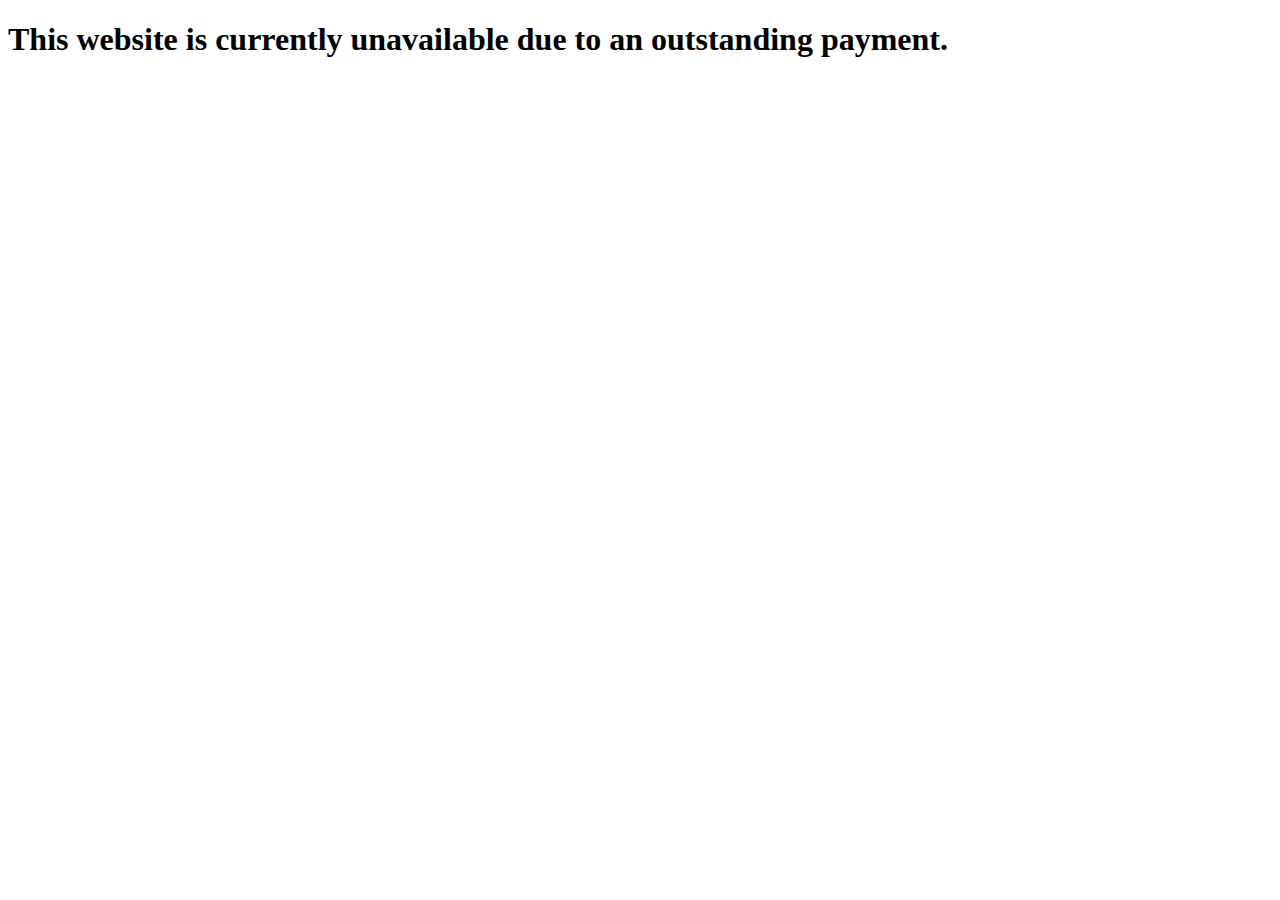
<file: index.html>
<!DOCTYPE html>
<html lang="en">
<head>
    <meta charset="utf-8">
    <meta http-equiv="X-UA-Compatible" content="IE=edge">   
    <meta name="viewport" content="width=device-width, initial-scale=1">
    <title>Website Closed</title>
</head>
<body>
    <h1>This website is currently unavailable due to an outstanding payment.</h1>
</body>
</html>
</file>
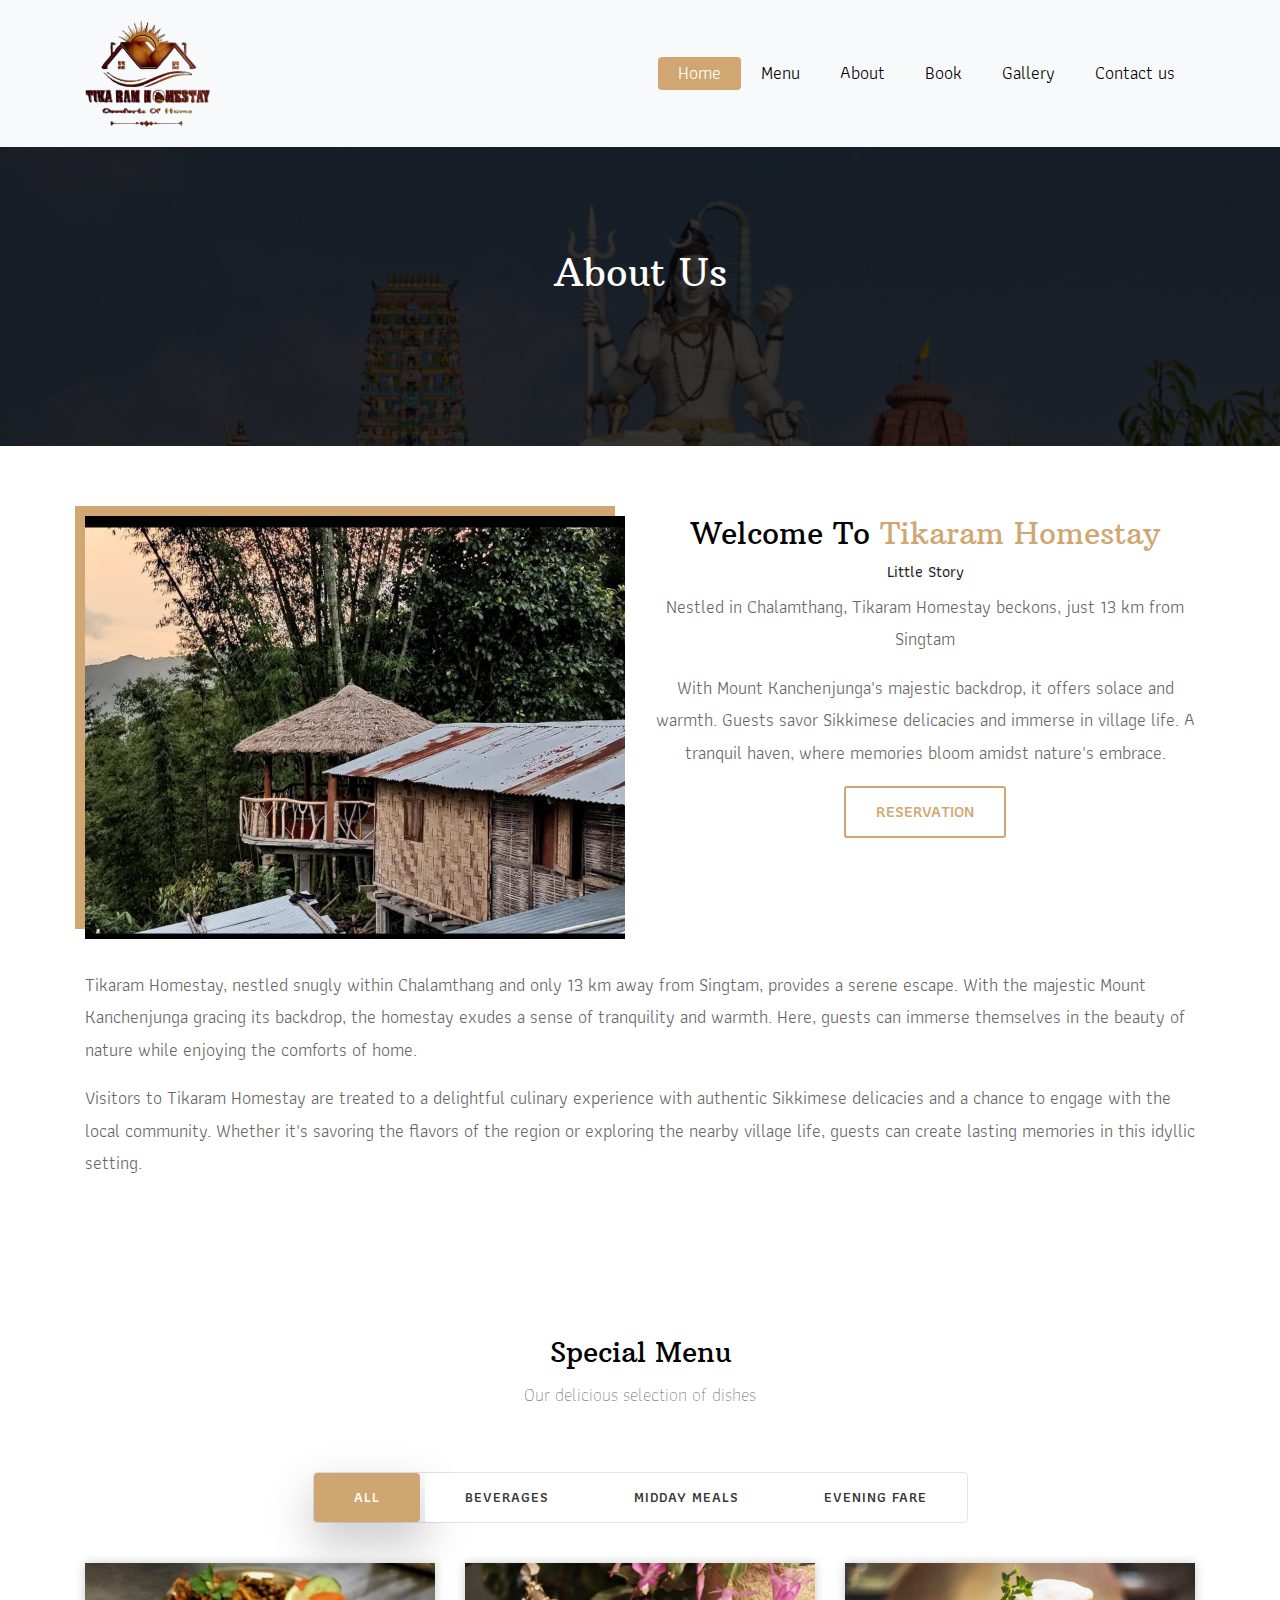
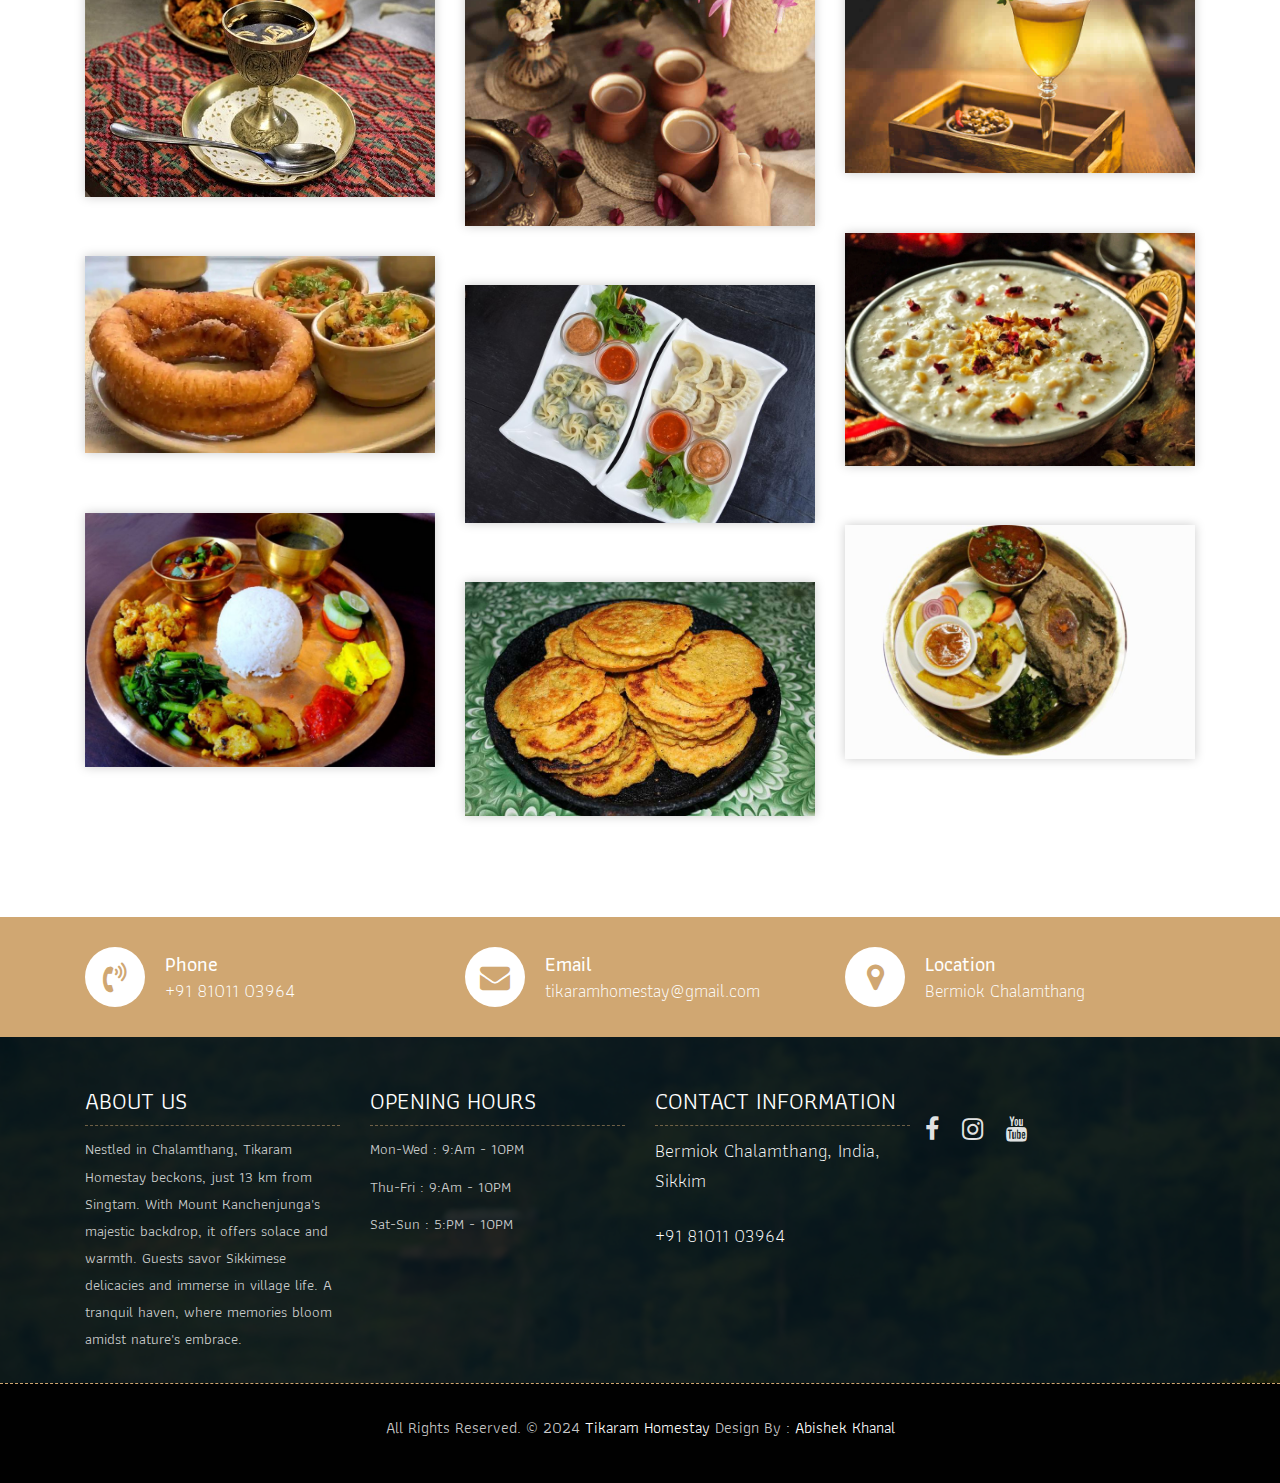
<file: about.html>
<!DOCTYPE html>
<html lang="en"><!-- Basic -->
<head>
	<meta charset="utf-8">
    <meta http-equiv="X-UA-Compatible" content="IE=edge">   
   
    <!-- Mobile Metas -->
    <meta name="viewport" content="width=device-width, initial-scale=1">
 
     <!-- Site Metas -->
	 <title>Tikaram Homestay</title>  
	 <meta name="keywords" content="">
    <meta name="description" content="">
    <meta name="author" content="">

    <!-- Site Icons -->
    <link rel="shortcut icon" href="images/favicon.ico" type="image/x-icon">
    <link rel="apple-touch-icon" href="images/apple-touch-icon.png">

    <!-- Bootstrap CSS -->
    <link rel="stylesheet" href="css/bootstrap.min.css">    
	<!-- Site CSS -->
    <link rel="stylesheet" href="css/style.css">    
    <!-- Responsive CSS -->
    <link rel="stylesheet" href="css/responsive.css">
    <!-- Custom CSS -->
    <link rel="stylesheet" href="css/custom.css">

    <!--[if lt IE 9]>
      <script src="https://oss.maxcdn.com/libs/html5shiv/3.7.0/html5shiv.js"></script>
      <script src="https://oss.maxcdn.com/libs/respond.js/1.4.2/respond.min.js"></script>
    <![endif]-->

</head>

<body>
<!-- Start header -->
<header class="top-navbar">
	<nav class="navbar navbar-expand-lg navbar-light bg-light">
		<div class="container">
			<a class="navbar-brand" href="index.html">
				<img src="images/logo.png" alt="logo" style="width: 125px; height: auto;" />				</a>
			<button class="navbar-toggler" type="button" data-toggle="collapse" data-target="#navbars-rs-food" aria-controls="navbars-rs-food" aria-expanded="false" aria-label="Toggle navigation">
			  <span class="navbar-toggler-icon"></span>
			</button>
			<div class="collapse navbar-collapse" id="navbars-rs-food">
				<ul class="navbar-nav ml-auto">
					<li class="nav-item active"><a class="nav-link" href="index.html">Home</a></li>
					<li class="nav-item"><a class="nav-link" href="menu.html">Menu</a></li>
					<li class="nav-item"><a class="nav-link" href="about.html">About</a></li>
					<li class="nav-item"><a class="nav-link" href="reservation.html">Book</a></li>
					<li class="nav-item"><a class="nav-link" href="gallery.html">Gallery</a></li>
					<li class="nav-item"><a class="nav-link" href="contact.html">Contact us</a></li>
						</div>
					</li>
					
				</ul>
			</div>
		</div>
	</nav>
</header>
<!-- End header -->

	
	<!-- Start header -->
	<div class="all-page-title page-breadcrumb">
		<div class="container text-center">
			<div class="row">
				<div class="col-lg-12">
					<h1>About Us</h1>
				</div>
			</div>
		</div>
	</div>
	<!-- End header -->
	
	<!-- Start About -->
	<div class="about-section-box">
		<div class="container">
			<div class="row">
				<div class="col-lg-6 col-md-6">
					<img src="images/gallery-img-03.jpeg" alt="" class="img-fluid">
				</div>
				<div class="col-lg-6 col-md-6 text-center">
					<div class="inner-column">
						<h1>Welcome To <span>Tikaram Homestay</span></h1>
						<h4>Little Story</h4>
						<p>Nestled in Chalamthang, Tikaram Homestay beckons, just 13 km from Singtam   </p>
						<p>With Mount Kanchenjunga's majestic backdrop, it offers solace and warmth. Guests savor Sikkimese delicacies and immerse in village life. A tranquil haven, where memories bloom amidst nature's embrace.</p>
						<a class="btn btn-lg btn-circle btn-outline-new-white" href="#">Reservation</a>
					</div>
				</div>
				<div class="col-md-12">
					<div class="inner-pt">
						<p>Tikaram Homestay, nestled snugly within Chalamthang and only 13 km away from Singtam, provides a serene escape. With the majestic Mount Kanchenjunga gracing its backdrop, the homestay exudes a sense of tranquility and warmth. Here, guests can immerse themselves in the beauty of nature while enjoying the comforts of home. </p>
						<p>Visitors to Tikaram Homestay are treated to a delightful culinary experience with authentic Sikkimese delicacies and a chance to engage with the local community. Whether it's savoring the flavors of the region or exploring the nearby village life, guests can create lasting memories in this idyllic setting. </p>
					</div>
				</div>
			</div>
		</div>
	</div>
	<!-- End About -->
	
	<!-- Start Menu -->
	<div class="menu-box">
		<div class="container">
			<div class="row">
				<div class="col-lg-12">
					<div class="heading-title text-center">
						<h2>Special Menu</h2>
						<p>Our delicious selection of dishes</p>
					</div>
				</div>
			</div>
			<div class="row">
				<div class="col-lg-12">
					<div class="special-menu text-center">
						<div class="button-group filter-button-group">
							<button class="active" data-filter="*">All</button>
							<button data-filter=".drinks">Beverages</button>
							<button data-filter=".lunch">Midday Meals</button>
							<button data-filter=".dinner">Evening Fare</button>
						</div>
					</div>
				</div>
			</div>
				
			<div class="row special-list">
				<div class="col-lg-4 col-md-6 special-grid drinks">
					<div class="gallery-single fix">
						<img src="images/img-01.jpg" class="img-fluid" alt="Image">
						<div class="why-text">
							<h4>Special Drinks 1</h4>
							<p>Nepali Alchol</p>
						</div>
					</div>
				</div>
				
				<div class="col-lg-4 col-md-6 special-grid drinks">
					<div class="gallery-single fix">
						<img src="images/img-02.jpg" class="img-fluid" alt="Image">
						<div class="why-text">
							<h4>Special Drinks 2</h4>
							<p>Tea | Coffee</p>
						</div>
					</div>
				</div>
				
				<div class="col-lg-4 col-md-6 special-grid drinks">
					<div class="gallery-single fix">
						<img src="images/img-03.jpg" class="img-fluid" alt="Image">
						<div class="why-text">
							<h4>Special Drinks 3</h4>
							<p>Nepali Raksi Chang</p>
						</div>
					</div>
				</div>
				
				<div class="col-lg-4 col-md-6 special-grid lunch">
					<div class="gallery-single fix">
						<img src="images/img-04.webp" class="img-fluid" alt="Image">
						<div class="why-text">
							<h4>Special Lunch 1</h4>
							<p>Nepali special Kheer</p>
						</div>
					</div>
				</div>
				
				<div class="col-lg-4 col-md-6 special-grid lunch">
					<div class="gallery-single fix">
						<img src="images/img-05.webp" class="img-fluid" alt="Image">
						<div class="why-text">
							<h4>Special Lunch 2</h4>
							<p>Very popular snacks Sel Roti</p>
						</div>
					</div>
				</div>
				
				<div class="col-lg-4 col-md-6 special-grid lunch">
					<div class="gallery-single fix">
						<img src="images/img-06.jpg" class="img-fluid" alt="Image">
						<div class="why-text">
							<h4>Special Lunch 3</h4>
							<p>Juicy vegitable Momos</p>
						</div>
					</div>
				</div>
				
				<div class="col-lg-4 col-md-6 special-grid dinner">
					<div class="gallery-single fix">
						<img src="images/img-07.jpg" class="img-fluid" alt="Image">
						<div class="why-text">
							<h4>Special Dinner 1</h4>
							<p>Veg Nepali Thali</p>
						</div>
					</div>
				</div>
				
				<div class="col-lg-4 col-md-6 special-grid dinner">
					<div class="gallery-single fix">
						<img src="images/img-08.jpg" class="img-fluid" alt="Image">
						<div class="why-text">
							<h4>Special Dinner 2</h4>
							<p>Kodo ko Dhedo</p>
						</div>
					</div>
				</div>
				
				<div class="col-lg-4 col-md-6 special-grid dinner">
					<div class="gallery-single fix">
						<img src="images/img-09.jpg" class="img-fluid" alt="Image">
						<div class="why-text">
							<h4>Special Dinner 3</h4>
							<p>Faplo</p>
						</div>
					</div>
				</div>
				
			</div>
		</div>
	</div>
	<!-- End Menu -->
	
	<!-- Start Contact info -->
	<div class="contact-imfo-box">
		<div class="container">
			<div class="row">
				<div class="col-md-4">
					<i class="fa fa-volume-control-phone"></i>
					<div class="overflow-hidden">
						<h4>Phone</h4>
						<p class="lead">
							+91 81011 03964

						</p>
					</div>
				</div>
				<div class="col-md-4">
					<i class="fa fa-envelope"></i>
					<div class="overflow-hidden">
						<h4>Email</h4>
						<p class="lead">
							tikaramhomestay@gmail.com
						</p>
					</div>
				</div>
				<div class="col-md-4">
					<i class="fa fa-map-marker"></i>
					<div class="overflow-hidden">
						<h4>Location</h4>
						<p class="lead">
							Bermiok Chalamthang
						</p>
					</div>
				</div>
			</div>
		</div>
	</div>
	<!-- End Contact info -->
	
	<!-- Start Footer -->
	<footer class="footer-area bg-f">
		<div class="container">
			<div class="row">
				<div class="col-lg-3 col-md-6">
					<h3>About Us</h3>
					<p>Nestled in Chalamthang, Tikaram Homestay beckons, just 13 km from Singtam.

						With Mount Kanchenjunga's majestic backdrop, it offers solace and warmth. Guests savor Sikkimese delicacies and immerse in village life. A tranquil haven, where memories bloom amidst nature's embrace.</p>
				</div>
				<div class="col-lg-3 col-md-6">
					<h3>Opening hours</h3>
					<p><span class="text-color">Mon-Wed :</span> 9:Am - 10PM</p>
					<p><span class="text-color">Thu-Fri :</span> 9:Am - 10PM</p>
					<p><span class="text-color">Sat-Sun :</span> 5:PM - 10PM</p>
				</div>
				<div class="col-lg-3 col-md-6">
					<h3>Contact information</h3>
					<p class="lead">Bermiok Chalamthang, India, Sikkim</p>
					<p class="lead"><a href="#">+91 81011 03964</a></p>
				</div>
					<ul class="list-inline f-social">
						<li class="list-inline-item"><a href="https://www.facebook.com/Tikaramhomestay"><i class="fa fa-facebook" aria-hidden="true"></i></a></li>
						<li class="list-inline-item"><a href="https://www.instagram.com/tika_ram_homestay"><i class="fa fa-instagram" aria-hidden="true"></i></a></li>
						<li class="list-inline-item"><a href="https://www.youtube.com/@tikaramhomestay4954"><i class="fa fa-youtube" aria-hidden="true"></i></a></li>
					</ul>
				</div>
			</div>
		</div>
		
		<div class="copyright">
			<div class="container">
				<div class="row">
					<div class="col-lg-12">
						<p class="company-name">All Rights Reserved. &copy; 2024 <a href="#">Tikaram Homestay</a> Design By : 
					<a href="https:abishek.rf.gd">Abishek Khanal</a></p>
					</div>
				</div>
			</div>
		</div>
		
	</footer>
	<!-- End Footer -->

	<a href="#" id="back-to-top" title="Back to top" style="display: none;">&uarr;</a>

	<!-- ALL JS FILES -->
	<script src="js/form.js"></script>
	<script src="js/jquery-3.2.1.min.js"></script>
	<script src="js/popper.min.js"></script>
	<script src="js/bootstrap.min.js"></script>
    <!-- ALL PLUGINS -->
	<script src="js/jquery.superslides.min.js"></script>
	<script src="js/images-loded.min.js"></script>
	<script src="js/isotope.min.js"></script>
	<script src="js/baguetteBox.min.js"></script>
	<script src="js/form-validator.min.js"></script>
    <script src="js/contact-form-script.js"></script>
    <script src="js/custom.js"></script>
</body>
</html>
</file>
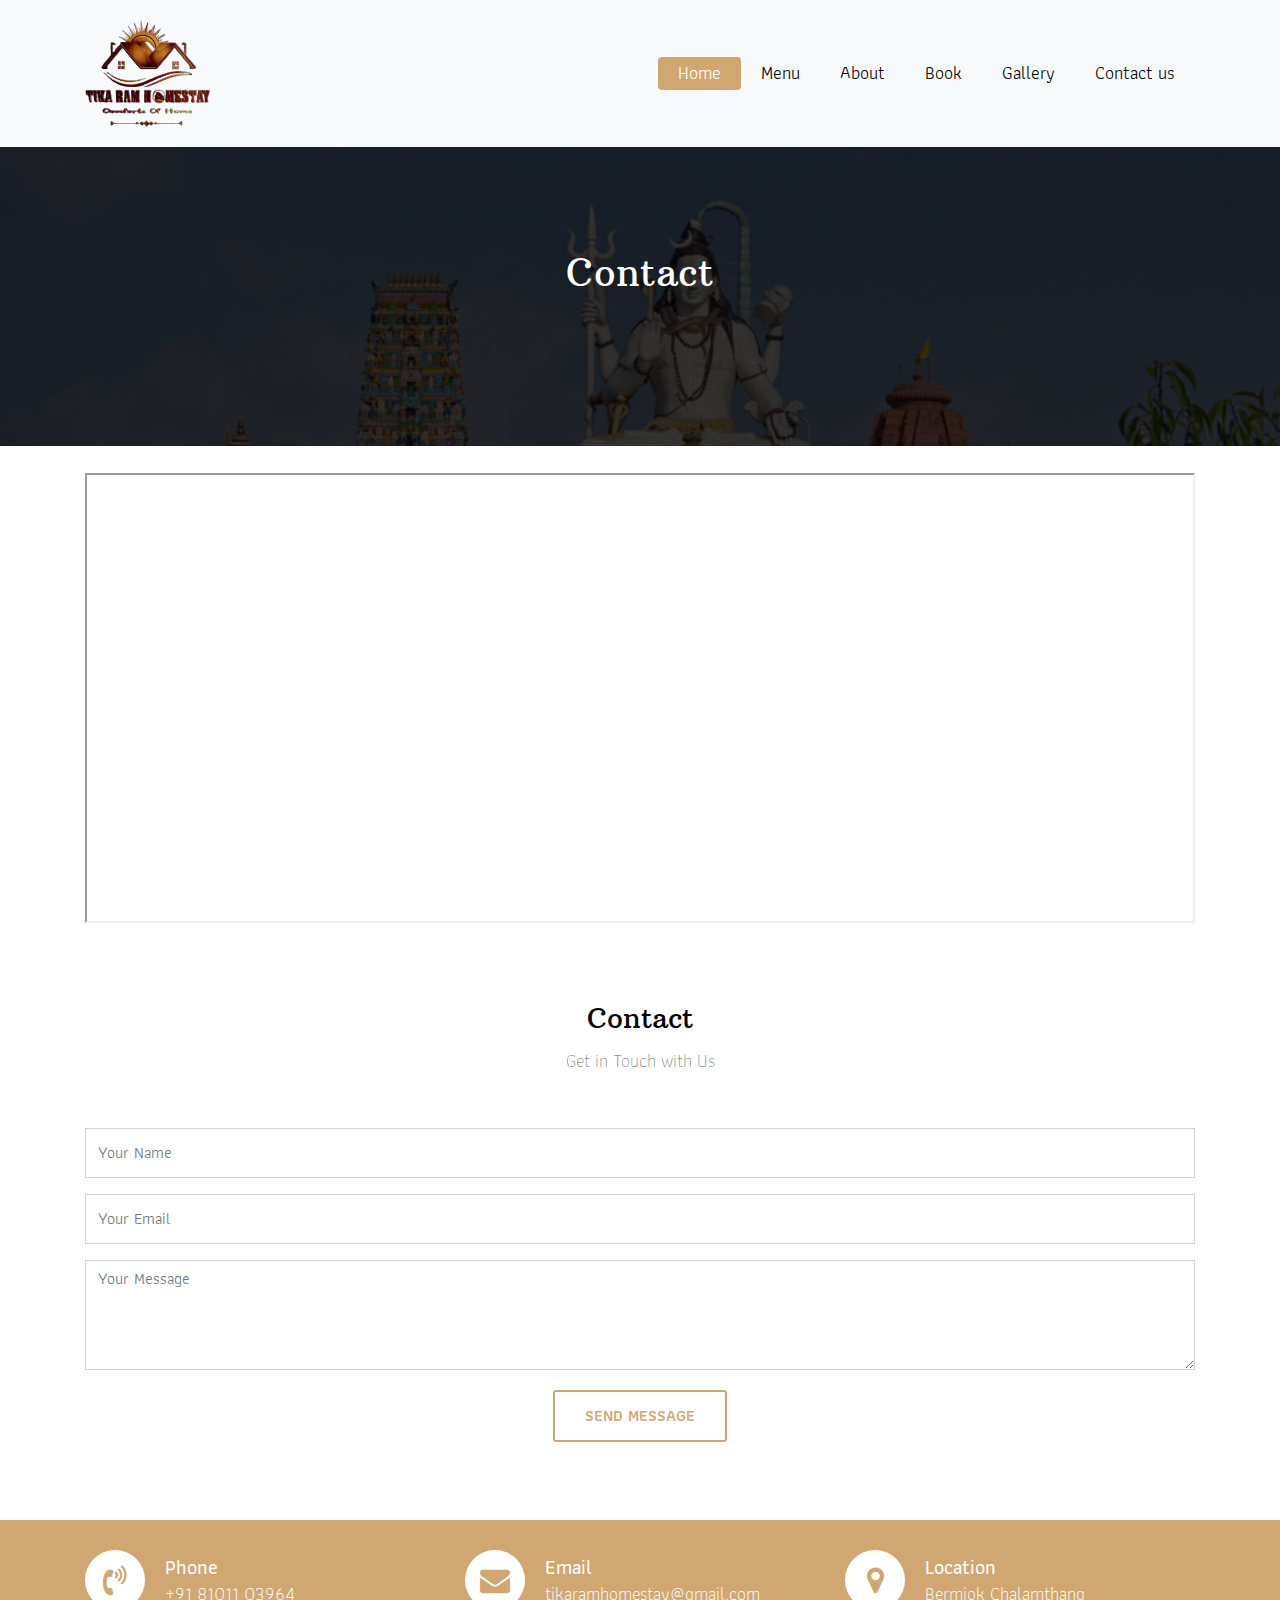
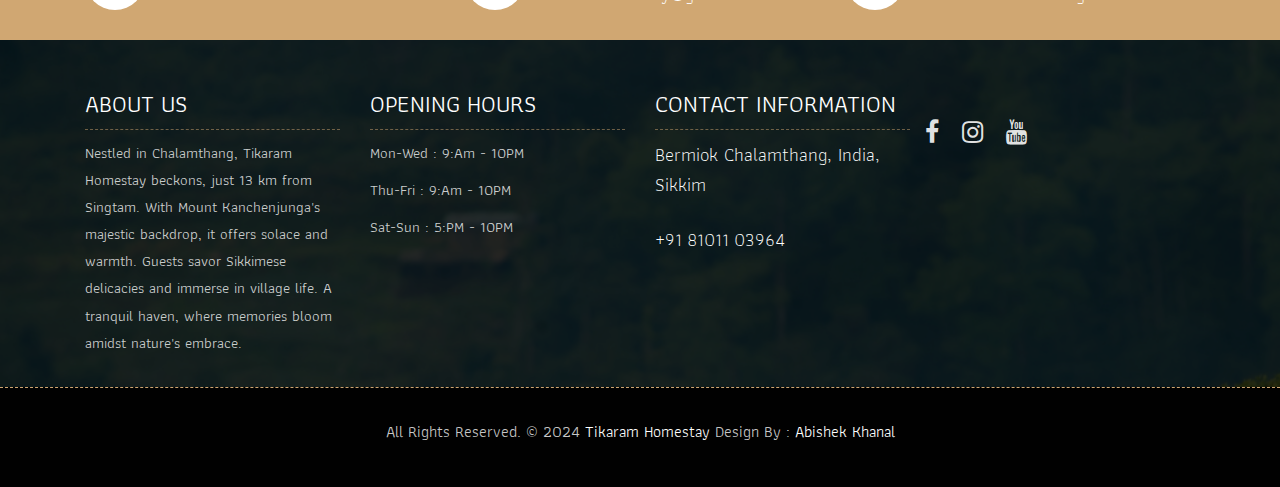
<file: contact.html>
<!DOCTYPE html>
<html lang="en">
<head>
    <meta charset="utf-8">
    <meta http-equiv="X-UA-Compatible" content="IE=edge">   
   
    <meta name="viewport" content="width=device-width, initial-scale=1">
 
    <title>Tikaram Homestay</title>  
    <meta name="keywords" content="">
    <meta name="description" content="">
    <meta name="author" content="">

    <link rel="shortcut icon" href="images/favicon.ico" type="image/x-icon">
    <link rel="apple-touch-icon" href="images/apple-touch-icon.png">

    <link rel="stylesheet" href="css/bootstrap.min.css">    
    <link rel="stylesheet" href="css/style.css">    
    <link rel="stylesheet" href="css/responsive.css">
    <link rel="stylesheet" href="css/custom.css">

</head>

<body>
    <header class="top-navbar">
        <nav class="navbar navbar-expand-lg navbar-light bg-light">
            <div class="container">
                <a class="navbar-brand" href="index.html">
                    <img src="images/logo.png" alt="logo" style="width: 125px; height: auto;" />
                </a>
                <button class="navbar-toggler" type="button" data-toggle="collapse" data-target="#navbars-rs-food" aria-controls="navbars-rs-food" aria-expanded="false" aria-label="Toggle navigation">
                    <span class="navbar-toggler-icon"></span>
                </button>
                <div class="collapse navbar-collapse" id="navbars-rs-food">
                    <ul class="navbar-nav ml-auto">
                        <li class="nav-item active"><a class="nav-link" href="index.html">Home</a></li>
                        <li class="nav-item"><a class="nav-link" href="menu.html">Menu</a></li>
                        <li class="nav-item"><a class="nav-link" href="about.html">About</a></li>
                        <li class="nav-item"><a class="nav-link" href="reservation.html">Book</a></li>
                        <li class="nav-item"><a class="nav-link" href="gallery.html">Gallery</a></li>
                        <li class="nav-item"><a class="nav-link" href="contact.html">Contact us</a></li>
                    </ul>
                </div>
            </div>
        </nav>
    </header>
    
    <div class="all-page-title page-breadcrumb">
        <div class="container text-center">
            <div class="row">
                <div class="col-lg-12">
                    <h1>Contact</h1>
                </div>
            </div>
        </div>
    </div>
    
    <div class="container">
        <div class="row">
            <div class="col-md-12">
                <div class="map-responsive"><br>
                    <iframe src="https://www.google.com/maps/embed?pb=!1m18!1m12!1m3!1d3548.230602609772!2d88.47255257532349!3d27.211908847169042!2m3!1f0!2f0!3f0!3m2!1i1024!2i768!4f13.1!3m3!1m2!1s0x39e69f783409c2d7%3A0xf2ca235b3748addb!2sTikaram%20Homestay!5e0!3m2!1sen!2sin!4v1715334802384!5m2!1sen!2sin" width="100%" height="450" style="border: 1px color= black;" allowfullscreen="" loading="lazy" referrerpolicy="no-referrer-when-downgrade"></iframe>
                </div>
            </div>
        </div>
    </div>

    <!-- Start Contact -->
<div class="contact-box">
    <div class="container">
        <div class="row">
            <div class="col-lg-12">
                <div class="heading-title text-center">
                    <h2>Contact</h2>
                    <p>Get in Touch with Us</p>
                </div>
            </div>
        </div>
        <div class="row">
            <div class="col-lg-12">
                <form id="contactForm">
                    <div class="row">
                        <div class="col-md-12">
                            <div class="form-group">
                                <input type="text" class="form-control" id="name" name="name" placeholder="Your Name" required data-error="Please enter your name">
                                <div class="help-block with-errors"></div>
                            </div>                                 
                        </div>
                        <div class="col-md-12">
                            <div class="form-group">
                                <input type="email" placeholder="Your Email" id="email" class="form-control" name="email" required data-error="Please enter your email">
                                <div class="help-block with-errors"></div>
                            </div> 
                        </div>
                        <div class="col-md-12">
                            <div class="form-group"> 
                                <textarea class="form-control" id="message" placeholder="Your Message" rows="4" data-error="Write your message" required></textarea>
                                <div class="help-block with-errors"></div>
                            </div>
                            <div class="submit-button text-center">
                                <button class="btn btn-common" id="submit" type="button">Send Message</button>
                                <div id="msgSubmit" class="h3 text-center hidden"></div> 
                                <div class="clearfix"></div> 
                            </div>
                        </div>
                    </div>            
                </form>
            </div>
        </div>
    </div>
</div>
<!-- End Contact -->

<script>
    document.getElementById('submit').addEventListener('click', function() {
        var formData = new FormData(document.getElementById('contactForm'));
        var formIsValid = true;

        // Check if all required fields are filled
        document.querySelectorAll('[required]').forEach(function(el) {
            if (!el.value.trim()) {
                formIsValid = false;
                el.parentNode.querySelector('.help-block').textContent = "Please fill out this field";
            } else {
                el.parentNode.querySelector('.help-block').textContent = "";
            }
        });

        if (formIsValid) {
            var message = "*FEEDBACK*:\n";
            formData.forEach(function(value, key) {
                message += key + ": " + value + "\n";
            });

            // WhatsApp link with pre-filled message
            var whatsappURL = "https://api.whatsapp.com/send?phone=918101103964&text=" + encodeURIComponent(message);
            
            // Open WhatsApp in a new tab
            window.open(whatsappURL, '_blank');
        }
    });
</script>
    
    <div class="contact-imfo-box">
		<div class="container">
			<div class="row">
				<div class="col-md-4">
					<i class="fa fa-volume-control-phone"></i>
					<div class="overflow-hidden">
						<h4>Phone</h4>
						<p class="lead">
							+91 81011 03964

						</p>
					</div>
				</div>
				<div class="col-md-4">
					<i class="fa fa-envelope"></i>
					<div class="overflow-hidden">
						<h4>Email</h4>
						<p class="lead">
							tikaramhomestay@gmail.com
						</p>
					</div>
				</div>
				<div class="col-md-4">
					<i class="fa fa-map-marker"></i>
					<div class="overflow-hidden">
						<h4>Location</h4>
						<p class="lead">
							Bermiok Chalamthang
						</p>
                    </div>
                </div>
            </div>
        </div>
    </div>
    
   <!-- Start Footer -->
	<footer class="footer-area bg-f">
		<div class="container">
			<div class="row">
				<div class="col-lg-3 col-md-6">
					<h3>About Us</h3>
					<p>Nestled in Chalamthang, Tikaram Homestay beckons, just 13 km from Singtam.

						With Mount Kanchenjunga's majestic backdrop, it offers solace and warmth. Guests savor Sikkimese delicacies and immerse in village life. A tranquil haven, where memories bloom amidst nature's embrace.</p>
				</div>
				<div class="col-lg-3 col-md-6">
					<h3>Opening hours</h3>
					<p><span class="text-color">Mon-Wed :</span> 9:Am - 10PM</p>
					<p><span class="text-color">Thu-Fri :</span> 9:Am - 10PM</p>
					<p><span class="text-color">Sat-Sun :</span> 5:PM - 10PM</p>
				</div>
				<div class="col-lg-3 col-md-6">
					<h3>Contact information</h3>
					<p class="lead">Bermiok Chalamthang, India, Sikkim</p>
					<p class="lead"><a href="#">+91 81011 03964</a></p>
				</div>
					<ul class="list-inline f-social">
						<li class="list-inline-item"><a href="https://www.facebook.com/Tikaramhomestay"><i class="fa fa-facebook" aria-hidden="true"></i></a></li>
						<li class="list-inline-item"><a href="https://www.instagram.com/tika_ram_homestay"><i class="fa fa-instagram" aria-hidden="true"></i></a></li>
						<li class="list-inline-item"><a href="https://www.youtube.com/@tikaramhomestay4954"><i class="fa fa-youtube" aria-hidden="true"></i></a></li>
					</ul>
				</div>
			</div>
		</div>
		
		<div class="copyright">
			<div class="container">
				<div class="row">
					<div class="col-lg-12">
						<p class="company-name">All Rights Reserved. &copy; 2024 <a href="#">Tikaram Homestay</a> Design By : 
					<a href="https:abishek.rf.gd">Abishek Khanal</a></p>
					</div>
				</div>
			</div>
		</div>
		
	</footer>
	<!-- End Footer -->

    <a href="#" id="back-to-top" title="Back to top" style="display: none;">&uarr;</a>
    <script src="js/form.js"></script>
    <script src="js/jquery-3.2.1.min.js"></script>
    <script src="js/popper.min.js"></script>
    <script src="js/bootstrap.min.js"></script>
    <script src="js/jquery.superslides.min.js"></script>
    <script src="js/images-loded.min.js"></script>
    <script src="js/isotope.min.js"></script>
    <script src="js/baguetteBox.min.js"></script>
    <script src="js/jquery.mapify.js"></script>
    <script src="js/form-validator.min.js"></script>
    <script src="js/contact-form-script.js"></script>
    <script src="js/custom.js"></script>
</body>
</html>
</file>
<file: css/style.css>
/*------------------------------------------------------------------
    IMPORT FONTS
-------------------------------------------------------------------*/

@import url('https://fonts.googleapis.com/css?family=Arbutus+Slab');
@import url('https://fonts.googleapis.com/css?family=Athiti:400,500,600');

/*------------------------------------------------------------------
    IMPORT FILES
-------------------------------------------------------------------*/

@import url(animate.css);
@import url(font-awesome.min.css);
@import url(superslides.css);
@import url(baguetteBox.min.css);

/*------------------------------------------------------------------
    SKELETON
-------------------------------------------------------------------*/

body {
    color: #666666;
    font-size: 15px;
    font-family: 'Athiti', sans-serif;
    line-height: 1.80857;
}


a {
    color: #1f1f1f;
    text-decoration: none !important;
    outline: none !important;
    -webkit-transition: all .3s ease-in-out;
    -moz-transition: all .3s ease-in-out;
    -ms-transition: all .3s ease-in-out;
    -o-transition: all .3s ease-in-out;
    transition: all .3s ease-in-out;
}

h1,
h2,
h3,
h4,
h5,
h6 {
    letter-spacing: 0;
    font-weight: normal;
    position: relative;
    padding: 0 0 10px 0;
    font-weight: normal;
    line-height: 120% !important;
    color: #1f1f1f;
    margin: 0
}

h1 {
    font-size: 24px
}

h2 {
    font-size: 22px
}

h3 {
    font-size: 18px
}

h4 {
    font-size: 16px
}

h5 {
    font-size: 14px
}

h6 {
    font-size: 13px
}

h1 a,
h2 a,
h3 a,
h4 a,
h5 a,
h6 a {
    color: #212121;
    text-decoration: none!important;
    opacity: 1
}

h1 a:hover,
h2 a:hover,
h3 a:hover,
h4 a:hover,
h5 a:hover,
h6 a:hover {
    opacity: .8
}

a {
    color: #1f1f1f;
    text-decoration: none;
    outline: none;
}

a,
.btn {
    text-decoration: none !important;
    outline: none !important;
    -webkit-transition: all .3s ease-in-out;
    -moz-transition: all .3s ease-in-out;
    -ms-transition: all .3s ease-in-out;
    -o-transition: all .3s ease-in-out;
    transition: all .3s ease-in-out;
}

.btn-custom {
    margin-top: 20px;
    background-color: transparent !important;
    border: 2px solid #ddd;
    padding: 12px 40px;
    font-size: 16px;
}

.lead {
    font-size: 18px;
    line-height: 30px;
    color: #767676;
    margin: 0;
    padding: 0;
}

blockquote {
    margin: 20px 0 20px;
    padding: 30px;
}

ul, li, ol{
	list-style: none;
	margin: 0px;
	padding: 0px;
}
button:focus{
	outline: none;
}

.form-control::-moz-placeholder {
    color: #2a2a2a;
    opacity: 1;
}

/*------------------------------------------------------------------
    LOADER 
-------------------------------------------------------------------*/


/*------------------------------------------------------------------
    HEADER
-------------------------------------------------------------------*/
.top-navbar{
	position: relative;
	z-index: 10;
}

.top-navbar .navbar{
	padding: 15px 0px;
	position: fixed;
	width: 100%;
	transition: height .3s ease-out, background .3s ease-out, box-shadow .3s ease-out;
	-webkit-transform: translate3d(0, 0, 0);
	transform: translate3d(0, 0, 0);
	z-index: 100;
}

.top-navbar .navbar-light .navbar-nav .nav-link{
	color: #010101;
	font-size: 18px;
	padding: 0px 20px;
	border-radius: 4px;
}

.top-navbar .navbar-light .navbar-nav .nav-item .nav-link:hover{
	background: #d0a772;
	color: #ffffff;
}
.top-navbar .navbar-light .navbar-nav .nav-item.active .nav-link{
	background: #d0a772;
	color: #ffffff;
	border-radius: 4px;
}

.navbar-expand-lg .navbar-nav .dropdown-menu{
	border: none;
	 box-shadow: 2px 5px 6px rgba(0,0,0,0.5);
}

.navbar-expand-lg .navbar-nav .dropdown-menu a.dropdown-item:hover{
	background: #d0a772;
	color: #ffffff;
}
.navbar-light .navbar-toggler:hover{
	background: #cfa671;
}

/*------------------------------------------------------------------
    Slider
-------------------------------------------------------------------*/

.cover-slides{
	height: 100vh;
}
.slides-navigation a {
	background: #cfa671;
    position: absolute;
    height: 70px;
    width: 70px;
    top: 50%;
    font-size: 20px;
    display: block;
    color: #fff;
	line-height: 80px;
	text-align: center;
    transition: all .3s ease-in-out;
}
.slides-navigation a i{
	font-size: 40px;
}
.slides-navigation a:hover {
	background: #010101;
}
.cover-slides .container{
	height: 100%;
	position: relative;
	z-index: 2;
}
.cover-slides .container > .row {
	-webkit-box-align: center;
	-ms-flex-align: center;
	align-items: center;
}
.cover-slides .container > .row {
    height: 100%;
}

.btn{
	text-transform: uppercase;
	padding: 19px 36px;
}
.btn{
	display: inline-block;
	font-weight: 600;
	text-align: center;
	white-space: nowrap;
	vertical-align: middle;
	-webkit-user-select: none;
	-moz-user-select: none;
	-ms-user-select: none;
	user-select: none;
	border: 2px solid transparent;
	padding: 12px 30px;
	font-size: 16px;
	line-height: 1.5;
	border-radius: .1875rem;
	transition: color .15s ease-in-out, background-color .15s ease-in-out, border-color .15s ease-in-out, box-shadow .15s ease-in-out;
}
.btn-outline-new-white {
    color: #fff;
    background-color: transparent;
    background-image: none;
    border-color: #cfa671;
}
.btn-outline-new-white:hover {
    color: #ffffff;
    background-color: #cfa671;
    border-color: #cfa671;
}

.overlay-background {
    background: #333;
    position: absolute;
    height: 100%;
    width: 100%;
    left: 0;
    top: 0;
	opacity: 0.5;
}

.cover-slides h1{
	font-family: 'Arbutus Slab', serif;
	font-weight: 500;
	font-size: 64px;
	color: #fff;
}
.cover-slides p{
	font-size: 18px;
	color: #fff;
}
.slides-pagination a{
	border: 2px solid #ffffff;
}
.slides-pagination a.current{
	background: #cfa671;
	border: 2px solid #cfa671;
}

/*------------------------------------------------------------------
    About
-------------------------------------------------------------------*/

.about-section-box{
	padding: 70px 0px;
}
.about-section-box .img-fluid{
	box-shadow: -10px -10px 0px #d0a772;
}
.inner-column{}
.inner-column h1{
	font-family: 'Arbutus Slab', serif;
	font-size: 30px;
	color: #010101;
}
.inner-column h1 span{
	color: #d0a772;
}
.inner-column h4{
	font-size: 16px;
	font-weight: 500;
}
.inner-column p{
	font-size: 18px;
}
.inner-column .btn-outline-new-white{
	color: #d0a772;
}
.inner-column .btn-outline-new-white:hover{
	color: #ffffff;
}

/*------------------------------------------------------------------
    QT
-------------------------------------------------------------------*/


.qt-background{
	background: url(../images/qt-bg.jpg) no-repeat;
	background-size: cover;
	padding: 100px 0;
	background-attachment: fixed;
	background-position: center center;
	position: relative;
}
.qt-background p {
    font-size: 35px;
    font-weight: 300;
    line-height: 44px;
    color: #fff;
	font-family: 'Arbutus Slab', serif;
	margin-bottom: 20px;
}

.qt-background span {
    color: #fff;
    font-size: 20px;  
	font-weight: 500;	
}

/*------------------------------------------------------------------
    Menu
-------------------------------------------------------------------*/

.menu-box{
	padding: 70px 0px;
}

.heading-title{
	margin-bottom: 50px;
}
.heading-title h2{
	color: #010101;
	font-size: 28px;
	font-family: 'Arbutus Slab', serif;
}
.heading-title p{
	font-size: 18px;
	font-weight: 200;
	margin: 0px;
}

.filter-button-group {
    border: 1px solid #e4e4e4;
    border-radius: 4px;
    margin: 10px 15px;
    display: inline-block;
}

.filter-button-group button {
    color: #333;
    letter-spacing: 1px;
    text-transform: uppercase;
    font-weight: 600;
    font-size: 14px;
    cursor: pointer;
    background: #fff;
    padding: 12px 40px;
    border: none;
    border-radius: 4px;
}

.filter-button-group button.active {
    background: #cfa671;
    color: #fff;
    box-shadow: 2px 20px 45px 5px rgba(0,0,0,.2);
}

.gallery-single{
	margin: 30px 0px;
}

.gallery-single {
    position: relative;
    overflow: hidden;
    -webkit-box-shadow: 0 0 10px #ccc;
    box-shadow: 0 0 10px #ccc;
}

.why-text {
    position: absolute;
    left: 0;
    bottom: -100%;
    right: 0;
    height: 100%;
    background: rgba(207, 166, 113, 0.9);
    padding: 12px 12px;
    -webkit-transition: all .3s ease;
    transition: all .3s ease;
}
.why-text h4{
	color: #ffffff;
	font-size: 24px;
	font-weight: 500;
	font-family: 'Arbutus Slab', serif;
}
.why-text p{
	color: #ffffff;
	font-size: 18px;
	border-bottom: 1px dashed #010101;
	margin: 0px;
	padding-bottom: 15px;
	margin-top: 15px;
	margin-bottom: 15px;
}
.why-text h5{
	font-size: 28px;
	font-weight: 600;
	color: #ffffff;
}

.gallery-single:hover .why-text{
	bottom: 0px;
}


/*------------------------------------------------------------------
    Gallery
-------------------------------------------------------------------*/

.gallery-box{
	padding: 70px 0px;
}
.tz-gallery{
	margin-top: 30px;
}
.tz-gallery .lightbox img {
    width: 100%;
    margin-bottom: 30px;
    transition: 0.2s ease-in-out;
    box-shadow: 0 2px 3px rgba(0,0,0,0.2);
}
.tz-gallery .lightbox img:hover {
    transform: scale(1.05);
    box-shadow: 0 8px 15px rgba(0,0,0,0.3);
}

/*------------------------------------------------------------------
    Customer Reviews
-------------------------------------------------------------------*/

.customer-reviews-box{
	padding: 70px 0px;
}

.carousel-inner .carousel-item .img-box{
	width: 135px;
	height: 135px;
}
.carousel-control-prev{
	left: -100px;
}
.carousel-control-next{
	right: -100px;
}
.carousel-indicators{
	top: 320px;
}

.text-warning{
	color: #d0a772 !important;
	font-size: 24px;
}

@media (min-width: 320px) and (max-width: 640px) {
	.carousel-inner .carousel-item p{
		font-size: 14px;
	}
	.carousel-control-prev{
		left: -5px;
	}
	.carousel-control-next{
		right: -5px;
	}
 	.carousel-indicators{
		top: 400px;
	}
}

#reviews .carousel-control-prev{
	background: #d0a772;
	color: #ffffff;
	display: block;
	position: absolute;
	width: 8%;
	height: 50px;
	top: 50%;
	font-size: 28px;
	opacity: 1;
}
#reviews .carousel-control-prev:hover{
	background: #010101;
	color: #ffffff;
}

#reviews .carousel-control-next{
	background: #d0a772;
	color: #ffffff;
	display: block;
	position: absolute;
	width: 8%;
	height: 50px;
	top: 50%;
	font-size: 28px;
	opacity: 1;
}
#reviews .carousel-control-next:hover{
	background: #010101;
	color: #ffffff;
}


/*------------------------------------------------------------------
    Contact info
-------------------------------------------------------------------*/

.contact-imfo-box{
	background: #d0a772;
	padding: 30px 0;
}

.overflow-hidden {
    overflow: hidden;
}

.contact-imfo-box i{
	display: block;
	float: left;
	width: 60px;
	height: 60px;
	line-height: 60px;
	text-align: center;
	background: #fff;
	color: #d0a772;
	font-size: 30px;
	-webkit-border-radius: 50%;
	-moz-border-radius: 50%;
	-ms-border-radius: 50%;
	border-radius: 50%;
	margin-right: 20px;
}
.contact-imfo-box h4 {
    margin: 0px;
    margin-top: 5px;
	color: #ffffff;
	font-size: 20px;
	padding: 0px;
	font-weight: 500;
	line-height: 24px;
}
.contact-imfo-box p {
    margin: 0px;
	color: #ffffff;
	font-weight: 300;
}

/*------------------------------------------------------------------
    Footer
-------------------------------------------------------------------*/

.footer-area{
	padding-top: 50px;
	padding-bottom: 0px;
}
.bg-f{
	background-image: url("../images/footer-bg.jpg");
	background-attachment: scroll;
	background-clip: initial;
	background-color: rgba(0, 0, 0, 0);
	background-origin: initial;
	background-position: center center;
	background-repeat: no-repeat;
	background-size: cover;
	position: relative;
}
.bg-f::before {
    background: #010101;
    content: "";
    height: 100%;
    left: 0;
    position: absolute;
    top: 0;
    width: 100%;
    z-index: 1;
	opacity: 0.8;
}

.footer-area .container{
	position: relative;
	z-index: 1;
}
.footer-area h3{
	color: #ffffff;
	text-transform: uppercase;
	font-size: 24px;
	border-bottom: 1px dashed rgba(207, 166, 113, 0.5);
	margin-bottom: 10px;
}
.footer-area p{
	font-size: 15px;
	color: rgba(255, 255, 255, 0.8);
	margin: 0;
	padding-bottom: 10px;
}

.footer-area p.lead{
	font-size: 19px;
	color: #ffffff;
	margin-bottom: 15px;
}
.footer-area p.lead a{
	color: #ffffff;
	margin-bottom: 15px;
}
.footer-area p.lead a:hover{
	color: #d0a772;
}
.footer-area p a{
	font-size: 18px;
	color: #ffffff;
}
.footer-area p a:hover{
	color: #d0a772;
}

.subscribe_form {
    display: block;
    text-align: center;
    padding: 5px 0;
}

.subscribe_form .form_input {
    display: block;
    background-color: rgba(0,0,0,0.7);
    color: #fff;
    border: none;
    font-size: 19px;
    line-height: 50px;
    padding: 0 10px;
    float: left;
    width: 100%;
    transition: all 0.5s ease-in-out;
}

.subscribe_form .submit {
    background-color: #d0a772;
    color: #fff;
    font-size: 16px;
    font-weight: 600;
    line-height: 50px;
    display: inline-block;
    padding: 0 10px;
    float: left;
    width: 100%;
	border: none;
	cursor: pointer;
    transition: all 0.5s ease-in-out;
}
.subscribe_form .submit:hover{
	background: #010101;
}

.f-social {
    padding-bottom: 10px;
    margin: 0px;
    margin-top: 20px;
}
.f-social li a {
    font-size: 25px;
    color: rgba(255, 255, 255, 0.9);
	margin-right: 10px;
}

.copyright{
	margin-top: 20px;
	position: relative;
	display: block;
	background-color: #010101;
	border-top: 1px dashed rgba(207, 166, 113);
	padding: 30px 0;
	z-index: 1;
}

.copyright .company-name{
	font-size: 16px;
	text-align: center;
}
.copyright .company-name a{
	font-size: 16px;
}

/*------------------------------------------------------------------
    All Pages
-------------------------------------------------------------------*/

.page-breadcrumb {
    padding: 250px 0 150px;
    background: url(../images/all-bg.jpg) no-repeat;
    background-attachment: fixed;
    background-size: cover;
    background-position: 0 0;
    position: relative;
}
.all-page-title .container{
	position: relative;
	z-index: 2;
}
.all-page-title::before{
	background: #010101;
	content: "";
	height: 100%;
	left: 0;
	position: absolute;
	top: 0;
	width: 100%;
	z-index: 1;
	opacity: 0.8;	
}
.all-page-title h1{
	font-size: 38px;
	color: #ffffff;
	font-family: 'Arbutus Slab', serif;
	padding: 0px;
}

.inner-pt{
	margin-top: 30px;
}
.inner-pt p{
	font-size: 18px;
}

.stuff-box{
	padding: 70px 0px;
}

.our-team{
    border: 2px solid #d0a772;
    border-radius: 0px;
    text-align: center;
    margin: 10px;
    z-index: 1;
    position: relative;
}
.our-team:before,
.our-team:after{
    content: "";
    width: 100%;
    height: 104%;
    background: #d0a772;
    position: absolute;
    top: 50%;
    left: 0;
    z-index: -1;
    transform: translateY(-50%) scaleX(0.3);
    transition: all 0.3s ease 0s;
}
.our-team:after{
    width: 106%;
    left: 50%;
    transform: translate(-50%, -50%) scaleY(0.25);
}
.our-team:hover:before{ transform: translateY(-50%) scaleX(0.7); }
.our-team:hover:after{ transform: translate(-50%, -50%) scaleY(0.7); }
.our-team img{
    width: 100%;
    height: auto;
    border-radius: 0px;
    transition: all 0.3s ease 0s;
}
.our-team .team-content{
    width: 93%;
    padding: 25px 0 10px;
    background: #d0a772;
    position: absolute;
    bottom: 50px;
    left: 50%;
    opacity: 0;
    transform: translateX(-50%);
    transition: all 0.3s cubic-bezier(0.5, 0.2,0.1,0.9);
}
.our-team:hover .team-content{
    bottom: 10px;
    opacity: 1;
}
.our-team .title{
    font-size: 25px;
    font-weight: 600;
    color: #fff;
    letter-spacing: 1px;
    text-transform: capitalize;
    margin: 0;
}
.our-team .post{
    display: block;
    font-size: 16px;
    color: #fff;
    text-transform: uppercase;
    margin-bottom: 10px;
}
.our-team .social{
    padding: 0;
    margin: 0;
    list-style: none;
}
.our-team .social li{
    display: inline-block;
    margin: 0 5px;
}
.our-team .social li a{
    display: block;
    width: 35px;
    height: 35px;
    line-height: 35px;
    border-radius: 50%;
    background: #fff;
    font-size: 20px;
    color: #d0a772;
    transition: all 0.3s ease 0s;
}
.our-team .social li a:hover{
    background: #ffffff;
    box-shadow: 0 0 0 5px rgba(255,255,255,0.3);
    color: #d0a772;
}
@media only screen and (max-width: 990px){
    .our-team{ margin-bottom: 30px; }
}


.reservation-box{
	padding: 70px 0px;
}

.reservation-box h3{
	padding: 0px 15px;
	margin-bottom: 20px;
	font-weight: 600;
}

.help-block ul li{
	color: red;
}

.form-control[readonly]{
	background-color: #ffffff;
}

.form-control{
	border-radius: 0px;
	min-height: 50px;
}
.form-control:focus{
	border: 1px solid #d0a772;
	box-shadow: none;
}

.form-group .picker__input.picker__input--active{
	border-color: #d0a772;
}

.submit-button{
	margin-top: 20px;
}
.btn.btn-common{
	color: #d0a772;
	background-color: transparent;
	background-image: none;
	border-color: #cfa671;
}
.btn.btn-common:hover{
	color: #ffffff;
	background-color: #cfa671;
	border-color: #cfa671;
}
.blog-box{
	padding: 70px 0px;
}
.blog-box-inner{
	position: relative;
	margin-bottom: 30px;
}

.blog-box-inner .blog-img-box{
	position: relative;
	display: block;
}

.blog-box-inner .blog-detail{
	position: absolute;
	top: 0;
	background: #fff;
	padding: 30px 25px;
	border: 1px solid #ddd;
	transition-duration: .5s;
	height: 100%;
}

.blog-detail h4 {
    font-size: 18px;
    font-weight: 500;
    color: #222222;
}

.blog-detail ul li {
    display: inline-block;
    padding: 0px 5px;
}
.blog-detail ul li span{
	color: #d0a772;
	cursor: pointer;
}
.blog-detail ul li span:hover{
	color: #010101;
}

.blog-detail ul li:first-child {
    padding-left: 0px;
}

.blog-detail p {
    padding: 10px 0px 0 0;
	margin: 0px;
}

.blog-detail a{
	color: #d0a772;
	margin-top: 20px;
}

.blog-box-inner .blog-detail:hover{
	background: rgba(255, 255, 255, .9);
}

.blog-inner-box {
    position: relative;
    margin: 0px 10px;
    margin-bottom: 30px;
}
.side-blog-img {
    box-shadow: -15px -15px 0px 0px rgba(0,0,0,0.4);
    -webkit-transition: all 1s ease 0.01s;
    transition: all 1s ease 0.01s;
    position: relative;
}

.date-blog-up {
    position: absolute;
    right: 0px;
    top: 0px;
    background: #cfa671;
    font-size: 18px;
    color: #ffffff;
    padding: 5px 15px 5px 5px;
}
.inner-blog-detail {
    background: #ffffff;
    position: relative;
    padding: 30px 20px;
}

.inner-blog-detail h3 {
    font-size: 20px;
    font-weight: 500;
    padding-bottom: 15px;
}
.inner-blog-detail ul li {
    display: inline-block;
    padding: 0px 5px;
    color: #222222;
}
.inner-blog-detail ul li span {
    color: #cfa671;
}
.inner-blog-detail p {
    padding: 10px 0px;
}
.details-page blockquote {
    border-left: 5px solid #cfa671;
}
.details-page blockquote {
    padding: 20px;
}
blockquote {
    margin: 20px 0 20px;
    padding: 30px;
}
.blog-inner-details-line {
    margin: 20px 0px;
    clear: both;
    float: left;
    width: 100%;
}
.line-left-social h5 {
    font-size: 18px;
    font-weight: 600;
    padding-bottom: 15px;
}
.line-left-social ul li {
    display: inline-block;
    margin-bottom: 5px;
}
.line-right-social ul li {
    display: inline-block;
}
.line-right-social ul li a {
    display: block;
    padding: 5px;
    background: #f5f5f5;
    border-radius: 6px;
    font-weight: 500;
    width: 35px;
    height: 35px;
    text-align: center;
    line-height: 25px;
    font-size: 15px;
}
.line-left-social ul li a {
    display: block;
    padding: 5px 10px;
    background: #f5f5f5;
    border-radius: 6px;
    font-weight: 400;
    font-size: 12px;
}
.line-left-social ul li a:hover {
    background: #cfa671;
    color: #ffffff;
}
.line-right-social ul li a:hover {
    background: #cfa671;
    color: #ffffff;
}
.line-right-social h5 {
    font-size: 18px;
    font-weight: 600;
    padding-bottom: 15px;
}
.blog-comment-box {
    clear: both;
    margin: 20px 0px;
    float: left;
    width: 100%;
}
.blog-comment-box h3 {
    font-size: 18px;
    font-weight: 600;
    padding-bottom: 20px;
}
.comment-item {
    margin-bottom: 30px;
}
.comment-item-left {
    float: left;
    width: 90px;
    height: 90px;
}
.comment-item-left img {
    width: 100%;
    border-radius: 6px;
}
.comment-item-right {
    padding-left: 110px;
}
.comment-item-right a {
    font-size: 16px;
    font-weight: 500;
}
.des-l {
    display: inline-block;
    width: 100%;
}
.des-l p {
    font-size: 13px;
}
.comment-item-right a {
    font-size: 16px;
    font-weight: 500;
}
.right-btn-re {
    float: right;
    font-style: italic;
    text-align: right;
    font-size: 16px;
    padding: 5px 10px;
    background: #f5f5f5;
    border-radius: 6px;
}
.right-btn-re:hover {
    background: #cfa671;
    color: #ffffff !important;
}
.comment-respond-box {
    clear: both;
}
.blog-comment-box .children {
    margin-left: 70px;
}
.comment-item {
    margin-bottom: 30px;
}
.comment-item-right i {
    padding-right: 10px;
}

.comment-form-respond input {
    min-height: 38px;
    border: 1px solid #010101;
    border-radius: 0px;
    padding: 10px;
}
.comment-form-respond textarea {
    border: 1px solid #010101;
    border-radius: 0px;
    padding: 10px;
    min-height: 110px;
}

.btn-submit{
	color: #d0a772;
	background-color: transparent;
	background-image: none;
	border-color: #cfa671;
}
.btn-submit:hover{
	color: #ffffff;
	background-color: #cfa671;
	border-color: #cfa671;
}

.right-side-blog h3 {
    font-weight: 600;
    font-size: 18px;
    padding-bottom: 20px;
}
.blog-search-form {
    position: relative;
    border-bottom: 1px solid #010101;
    padding-bottom: 30px;
    margin-bottom: 20px;
}
.blog-search-form input {
    width: 100%;
    min-height: 40px;
    border: 1px solid rgba(0,0,0,0.3);
    padding: 5px 40px 5px 10px;
    font-size: 15px;
    color: #222222;
}
.blog-search-form .search-btn {
    position: absolute;
    right: 0px;
    background: none;
    border: none;
    font-size: 20px;
    min-height: 40px;
    padding: 0px 15px;
}

.right-side-blog h3 {
    font-weight: 500;
    font-size: 18px;
    padding-bottom: 20px;
}
.blog-categories {
    padding-bottom: 30px;
    margin-bottom: 20px;
}
.blog-categories ul li {
    line-height: 14px;
    padding: 10px 0px;
    border-top: 1px solid #f5f5f5;
}
.blog-categories ul li a {
    display: inline-block;
    text-transform: capitalize;
    width: 100%;
}
.blog-categories ul li a:hover{
	color: #cfa671;
}
.recent-box-blog {
    margin-bottom: 20px;
	display: inline-block;
}
.recent-img {
    float: left;
    position: relative;
}
.recent-img::before {
    position: absolute;
    content: '';
    z-index: 2;
    top: 0;
    left: 0;
    width: 100%;
    height: 100%;
    background-color: #cfa671;
    opacity: 0.4;
    transform: scale(0);
    -webkit-transform: scale(0);
    -moz-transform: scale(0);
    -ms-transform: scale(0);
    -o-transform: scale(0);
    transition: all 0.5s ease;
    -webkit-transition: all 0.5s ease;
    -moz-transition: all 0.5s ease;
    -o-transition: all 0.5s ease;
}
.recent-box-blog:hover .recent-img::before {
    transform: scale(1);
    -webkit-transform: scale(1);
    -moz-transform: scale(1);
    -ms-transform: scale(1);
    -o-transform: scale(1);
}
.recent-info {
    display: table-cell;
    vertical-align: top;
    padding-left: 15px;
}
.recent-info ul li {
    display: inline-block;
    font-size: 11px;
    padding: 0px;
    color: #222222;
}
.recent-info h4 {
    font-size: 14px;
    padding: 0px;
    margin: 11px 0px;
    font-weight: 500;
}
.blog-tag-box ul li {
    display: inline-block;
    margin-bottom: 3px;
}
.blog-tag-box ul li a {
    padding: 5px 15px;
    display: block;
    background: #f5f5f5;
    color: #222222;
    border-radius: 6px;
}
.blog-tag-box ul li a:hover {
    color: #ffffff;
    background: #cfa671;
}


.contact-box{
	padding: 70px 0px;
}

.map-full {
    width: 100%;
    height: 500px;
    border-radius: 0px;
    margin: 0px auto;
}

#back-to-top {
    position: fixed;
    bottom: 40px;
    right: 40px;
    z-index: 9999;
    width: 32px;
    height: 32px;
    text-align: center;
    line-height: 30px;
    background: #d0a772;
    color: #ffffff;
    cursor: pointer;
    border: 0;
    border-radius: 2px;
    text-decoration: none;
    transition: opacity 0.2s ease-out;
	font-size: 30px;
}



#map-responsive {
   
    position: relative;
    width: 100%;
    padding-bottom: 56.25%; /* Aspect ratio 16:9 */
}

#map-responsive iframe {
    position: absolute;
    top: 0;
    left: 0;
    width: 100%;
    height: 100%;
}
</file>
<file: css/responsive.css>
/* only small desktops */
/* tablets */
/* only small tablets */
@media only screen and (min-width: 992px) and (max-width: 1180px) {
	.footer-area h3{
		font-size: 18px;
	}
}
@media (min-width: 768px) and (max-width: 991px) {
	.navbar-light .navbar-brand{
		margin-left: 15px;
	}
	.navbar-light .navbar-toggler{
		margin-right: 15px;
		border-radius: 0px;
	}
	.navbar-expand-lg .navbar-nav .dropdown-menu{
		box-shadow: none;
	}
	.carousel-control-prev{
		left: -60px;
	}
	.carousel-control-next{
		right: -60px;
	}
	.why-text h4{
		font-size: 18px;
	}
	.why-text p{
		margin: 0px;
	}
}

/* mobile or only mobile */
@media (max-width: 767px) {
	.navbar-light .navbar-brand{
		margin-left: 15px;
	}
	.navbar-light .navbar-toggler{
		margin-right: 15px;
		border-radius: 0px;
	}
	.navbar-expand-lg .navbar-nav .dropdown-menu{
		box-shadow: none;
	}
	.cover-slides h1{
		font-size: 22px;
	}
	.cover-slides p {
		font-size: 14px;
	}
	.slides-navigation a{
		height: 42px;
		width: 38px;
		line-height: 33px;
	}
	.inner-column{
		margin-top: 15px;
	}
	.inner-column h1{
		font-size: 22px;
	}
	.filter-button-group{
		margin: 10px 0px;
	}
	
	.contact-imfo-box .col-md-4{
		margin-bottom: 15px;
	}
	.carousel-control-prev{
		left: 0px;
	}
	.carousel-control-next{
		right: 0px;
	}
	.blog-box-inner .blog-detail{
		overflow: hidden;
	}
	.blog-sidebar{
		margin-top: 50px;
	}
	
}
@media only screen and (min-width: 280px) and (max-width: 599px) {
	
	.why-text p{
		margin-bottom: 0px;
		margin-top: 0px;
	}
}
</file>
<file: css/custom.css>
/** ADD YOUR AWESOME CODES HERE **/
</file>
